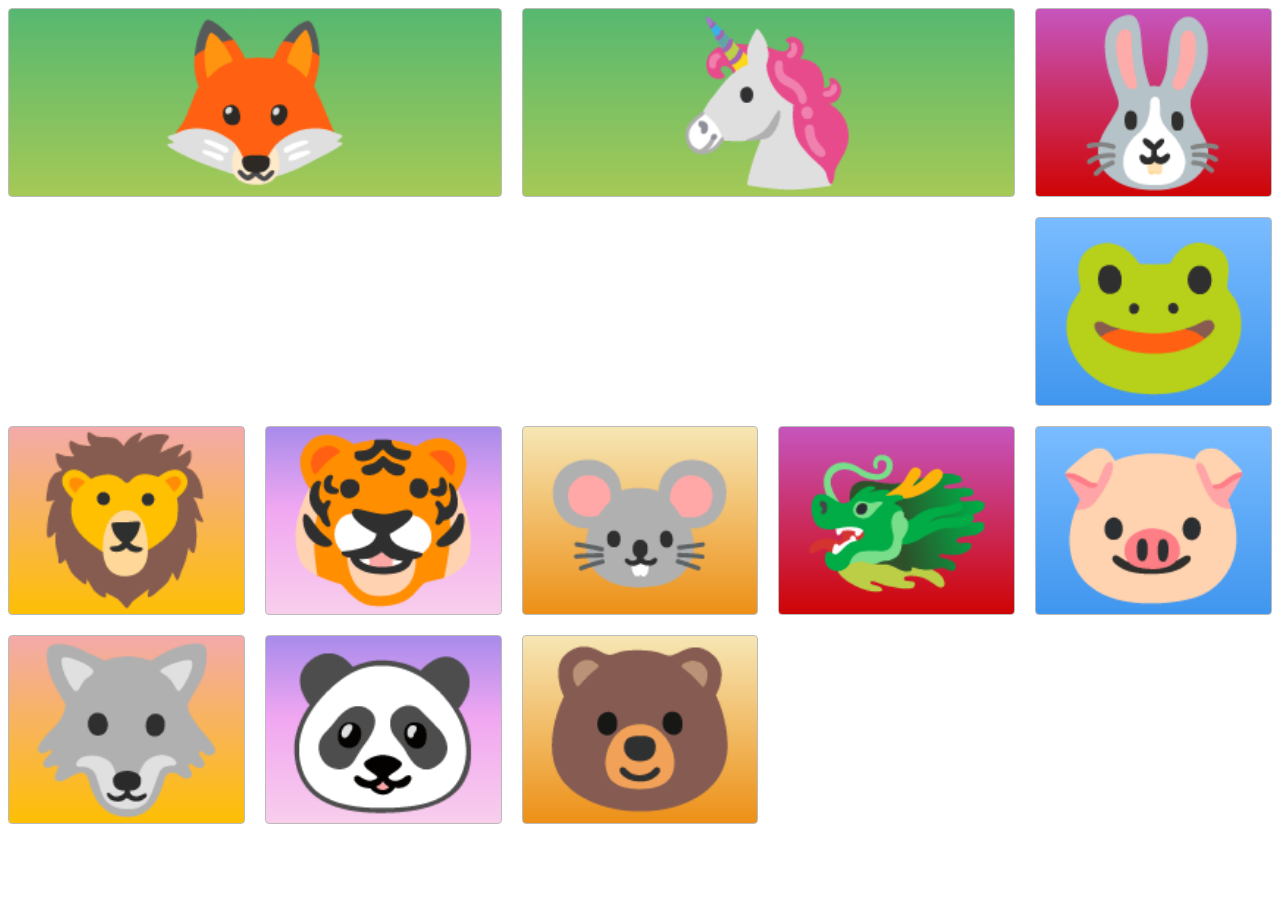
<file: index.html>
<html lang="en">
<head>
<meta charset="utf-8">
<title>Grid Master</title>
<link rel="stylesheet" type="text/css" href="./style.css">
</head>

<body>
    <div class="container">
<div class="zone green">🦊</div>
<div class="zone red">🐰</div>
<div class="zone blue">🐸</div>
<div class="zone yellow">🦁</div>
<div class="zone purple">🐯</div>
<div class="zone brown">🐭</div>
<div class="zone green">🦄</div>
<div class="zone red">🐲</div>
<div class="zone blue">🐷</div>
<div class="zone yellow">🐺</div>
<div class="zone purple">🐼</div>
<div class="zone brown">🐻</div>

    </div>
</body>
    
</body>
</html>
</file>
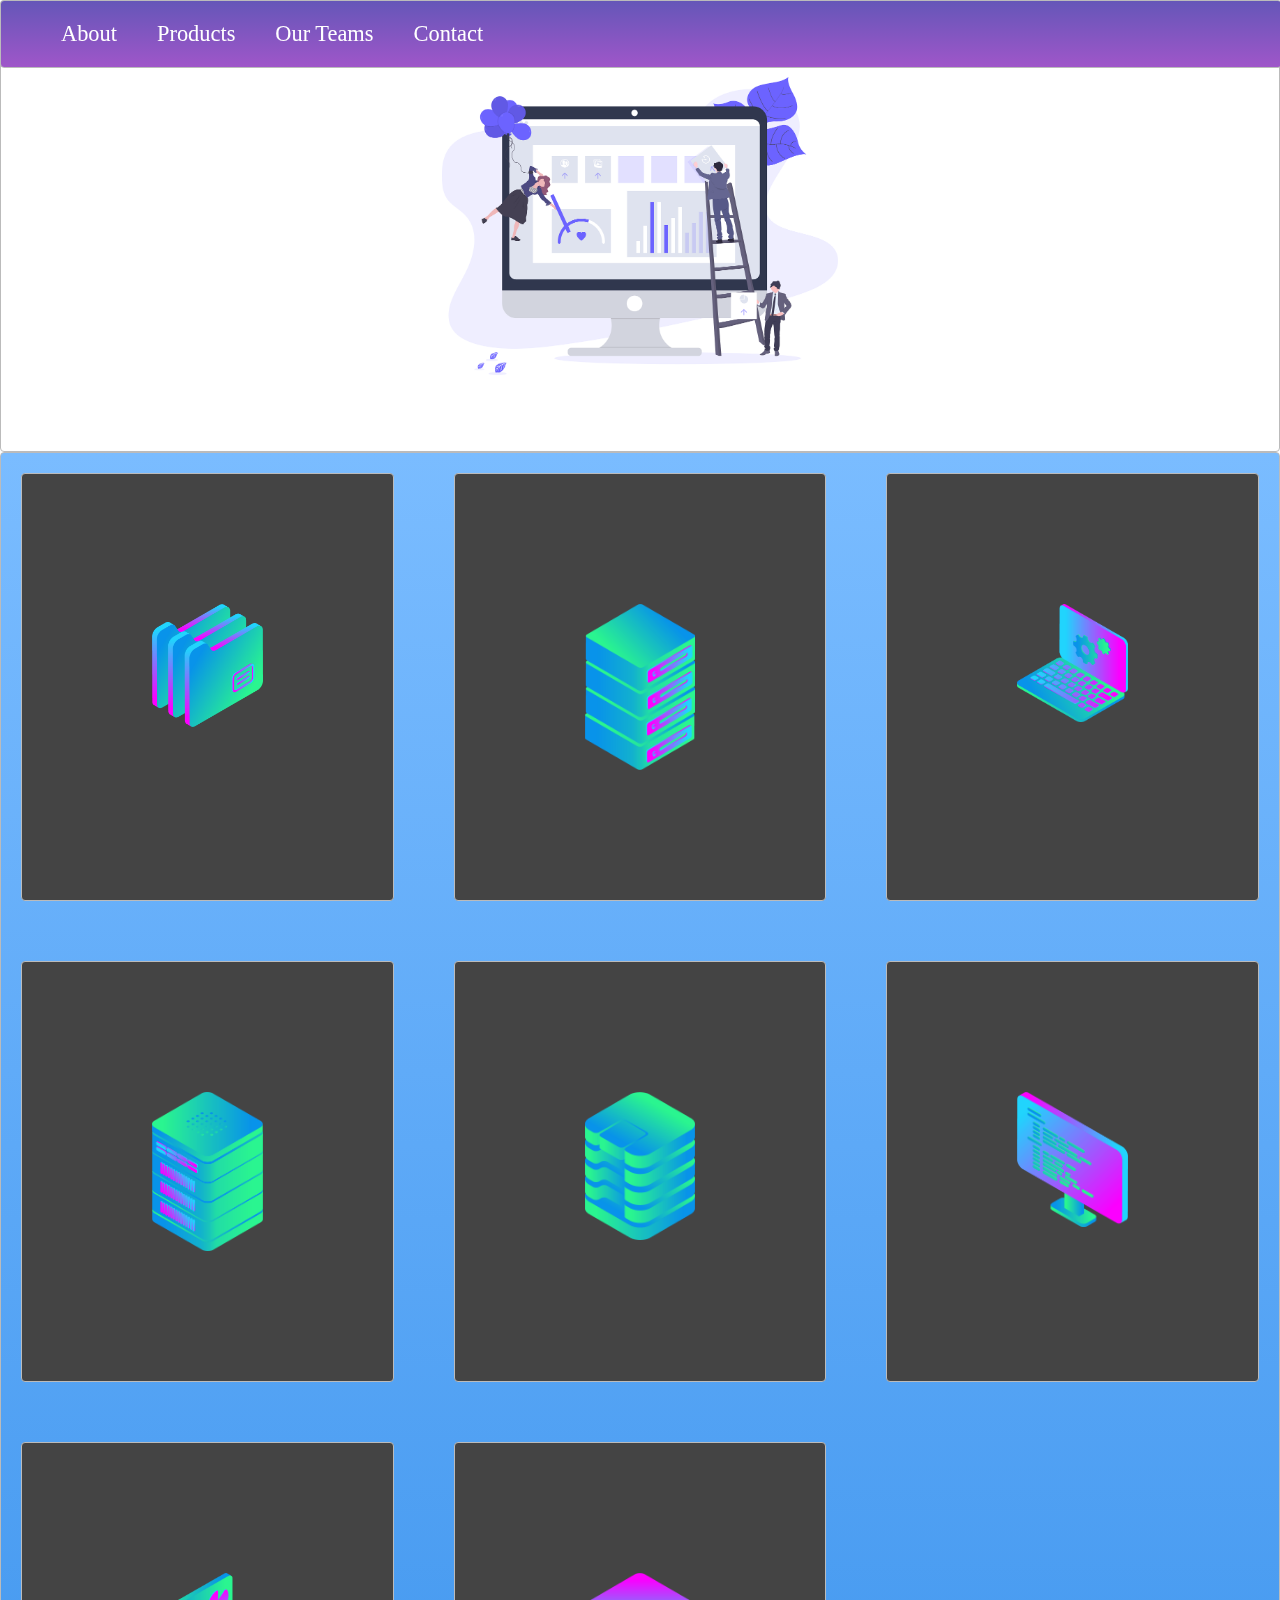
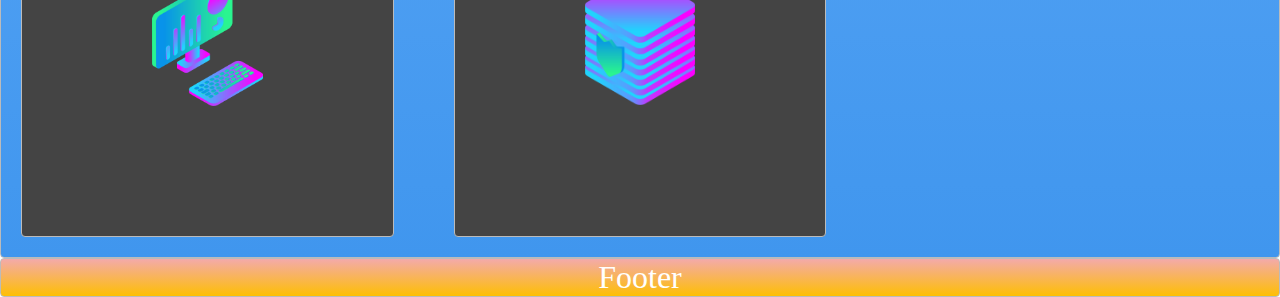
<file: index1.html>
<html lang="en">
 <head>
    <meta charset="UTF-8">
   
    <title>Grid Project</title>
    <link rel="StyleSheet" type="text/css" href="./Styles.css">
 </head>
 <body>
    <nav class="zone green sticky">
        <ul class="main-nav">
          <li><a href="">About</a></li>
        <li><a href="">Products</a></li>
        <li><a href="">Our Teams</a></li>
        <li><a href="">Contact</a></li>
        </ul>
    </nav>
    <div class="container zone "><img class="cover" src="./img/undraw.png"></div>
    <div class="zone blue grid-wrapper">
   <div class="box zone"><img src="./img/files_2.png"></div>
   <div class="box zone"><img src="./img/server_2_2.png"></div>
   <div class="box zone"><img src="./img/monitor_settings_2.png"></div>
   <div class="box zone"><img src="./img/server_3.png"></div>
   <div class="box zone"><img src="./img/data_storage_2_2.png"></div>
   <div class="box zone"><img src="./img/monitor_coding_2.png"></div>
   <div class="box zone"><img src="./img/desktop_analytics_2.png"></div>
   <div class="box zone"><img src="./img/server_safe_2.png"></div>
    </div>
    
    <footer class="zone yellow">Footer</footer>
 </body> 
 </html>
</file>
<file: style.css>
.container{
    display: grid;
    grid-gap: 20px;
    grid-template-columns: repeat(auto-fill,minmax(200px,1fr));
    grid-template-rows: 1fr;
}
.zone {
    cursor: pointer;
    display: block;
    text-align: center;
    font-size: 10em;
    border-radius: 4px;
    border: 1px solid #bbb;
    transition: all 0.3s linear;
}
.green{
    grid-column: span 2 ;
    grid-row: 1/3;
    align-self: start;
    
}

.zone:hover {
    -webkit-box-shadow: rgba(0, 0, 0, 0.8) 0px 5px 15px, inset rgba(0, 0, 0, 0.15) 0px -10px 20px;
    -moz-box-shadow: rgba(0, 0, 0, 0.8) 0px 5px 15px, inset rgba(0, 0, 0, 0.15) 0px -10px 20px;
    -o-box-shadow: rgba(0, 0, 0, 0.8) 0px 5px 15px, inset rgba(0, 0, 0, 0.15) 0px -10px 20px;
    box-shadow: rgba(0, 0, 0, 0.8) 0px 5px 15px, inset rgba(0, 0, 0, 0.15) 0px -10px 20px;
}


/*https://paulund.co.uk/how-to-create-shiny-css-buttons*/
/***********************************************************************
 *  Green Background
 **********************************************************************/
.green {
    background: #56B870;
    /* Old browsers */
    background: -moz-linear-gradient(top, #56B870 0%, #a5c956 100%);
    /* FF3.6+ */
    background: -webkit-gradient(linear, left top, left bottom, color-stop(0%, #56B870), color-stop(100%, #a5c956));
    /* Chrome,Safari4+ */
    background: -webkit-linear-gradient(top, #56B870 0%, #a5c956 100%);
    /* Chrome10+,Safari5.1+ */
    background: -o-linear-gradient(top, #56B870 0%, #a5c956 100%);
    /* Opera 11.10+ */
    background: -ms-linear-gradient(top, #56B870 0%, #a5c956 100%);
    /* IE10+ */
    background: linear-gradient(top, #56B870 0%, #a5c956 100%);
    /* W3C */
}

/***********************************************************************
 *  Red Background
 **********************************************************************/
.red {
    background: #C655BE;
    /* Old browsers */
    background: -moz-linear-gradient(top, #C655BE 0%, #cf0404 100%);
    /* FF3.6+ */
    background: -webkit-gradient(linear, left top, left bottom, color-stop(0%, #C655BE), color-stop(100%, #cf0404));
    /* Chrome,Safari4+ */
    background: -webkit-linear-gradient(top, #C655BE 0%, #cf0404 100%);
    /* Chrome10+,Safari5.1+ */
    background: -o-linear-gradient(top, #C655BE 0%, #cf0404 100%);
    /* Opera 11.10+ */
    background: -ms-linear-gradient(top, #C655BE 0%, #cf0404 100%);
    /* IE10+ */
    background: linear-gradient(top, #C655BE 0%, #cf0404 100%);
    /* W3C */
}

/***********************************************************************
 *  Yellow Background
 **********************************************************************/
.yellow {
    background: #F3AAAA;
    /* Old browsers */
    background: -moz-linear-gradient(top, #F3AAAA 0%, #febf04 100%);
    /* FF3.6+ */
    background: -webkit-gradient(linear, left top, left bottom, color-stop(0%, #F3AAAA), color-stop(100%, #febf04));
    /* Chrome,Safari4+ */
    background: -webkit-linear-gradient(top, #F3AAAA 0%, #febf04 100%);
    /* Chrome10+,Safari5.1+ */
    background: -o-linear-gradient(top, #F3AAAA 0%, #febf04 100%);
    /* Opera 11.10+ */
    background: -ms-linear-gradient(top, #F3AAAA 0%, #febf04 100%);
    /* IE10+ */
    background: linear-gradient(top, #F3AAAA 0%, #febf04 100%);
    /* W3C */
}

/***********************************************************************
 *  Blue Background
 **********************************************************************/
.blue {
    background: #7abcff;
    /* Old browsers */
    background: -moz-linear-gradient(top, #7abcff 0%, #60abf8 44%, #4096ee 100%);
    /* FF3.6+ */
    background: -webkit-gradient(linear, left top, left bottom, color-stop(0%, #7abcff), color-stop(44%, #60abf8), color-stop(100%, #4096ee));
    /* Chrome,Safari4+ */
    background: -webkit-linear-gradient(top, #7abcff 0%, #60abf8 44%, #4096ee 100%);
    /* Chrome10+,Safari5.1+ */
    background: -o-linear-gradient(top, #7abcff 0%, #60abf8 44%, #4096ee 100%);
    /* Opera 11.10+ */
    background: -ms-linear-gradient(top, #7abcff 0%, #60abf8 44%, #4096ee 100%);
    /* IE10+ */
    background: linear-gradient(top, #7abcff 0%, #60abf8 44%, #4096ee 100%);
    /* W3C */
}

/***********************************************************************
 *  Purple Background
 **********************************************************************/
.purple {
    background: #A88BEB;
    /* Old browsers */
    background: -moz-linear-gradient(top, #A88BEB 0%, #F1A7F1 44%, #F8CEEC 100%);
    /* FF3.6+ */
    background: -webkit-gradient(linear, left top, left bottom, color-stop(0%, #A88BEB), color-stop(44%, #F1A7F1), color-stop(100%, #F8CEEC));
    /* Chrome,Safari4+ */
    background: -webkit-linear-gradient(top, #A88BEB 0%, #F1A7F1 44%, #F8CEEC 100%);
    /* Chrome10+,Safari5.1+ */
    background: -o-linear-gradient(top, #A88BEB 0%, #F1A7F1 44%, #F8CEEC 100%);
    /* Opera 11.10+ */
    background: -ms-linear-gradient(top, #A88BEB 0%, #F1A7F1 44%, #F8CEEC 100%);
    /* IE10+ */
    background: linear-gradient(top, #A88BEB 0%, #F1A7F1 44%, #F8CEEC 100%);
    /* W3C */
}

/***********************************************************************
 *  Brown Background
 **********************************************************************/
.brown {
    background: #f6e6b4;
    /* Old browsers */
    background: -moz-linear-gradient(top, #f6e6b4 0%, #ed9017 100%);
    /* FF3.6+ */
    background: -webkit-gradient(linear, left top, left bottom, color-stop(0%, #f6e6b4), color-stop(100%, #ed9017));
    /* Chrome,Safari4+ */
    background: -webkit-linear-gradient(top, #f6e6b4 0%, #ed9017 100%);
    /* Chrome10+,Safari5.1+ */
    background: -o-linear-gradient(top, #f6e6b4 0%, #ed9017 100%);
    /* Opera 11.10+ */
    background: -ms-linear-gradient(top, #f6e6b4 0%, #ed9017 100%);
    /* IE10+ */
    background: linear-gradient(top, #f6e6b4 0%, #ed9017 100%);
    /* W3C */
    filter: progid:DXImageTransform.Microsoft.gradient(startColorstr='#f6e6b4', endColorstr='#ed9017', GradientType=0);
    /* IE6-9 */
}
</file>
<file: Styles.css>
body{
    margin: auto 0;
}
.zone {

    cursor: pointer;
    /* display: inline-block; */
    color: #FFF;
    font-size: 2em;
    border-radius: 4px;
    border: 1px solid #bbb;
    transition: all 0.3s linear;
}
.sticky{
    position: fixed;
    top: 0;
    width: 100%;
}
.main-nav{
    display: flex;
    list-style: none;
    font-size: 0.7em;
    margin: 0;
}

li{
  padding: 20px;  
}
a{
    color: white;
    text-decoration: none;
}
.zone:hover {
    -webkit-box-shadow: rgba(0, 0, 0, 0.8) 0px 5px 15px, inset rgba(0, 0, 0, 0.15) 0px -10px 20px;
    -moz-box-shadow: rgba(0, 0, 0, 0.8) 0px 5px 15px, inset rgba(0, 0, 0, 0.15) 0px -10px 20px;
    -o-box-shadow: rgba(0, 0, 0, 0.8) 0px 5px 15px, inset rgba(0, 0, 0, 0.15) 0px -10px 20px;
    box-shadow: rgba(0, 0, 0, 0.8) 0px 5px 15px, inset rgba(0, 0, 0, 0.15) 0px -10px 20px;
}
.box:hover {
    -webkit-transform: rotate(-7deg);
    -moz-transformtransform:rotate(-7deg);
    -moz-transform: rotate(-7deg);
    -o-transform: rotate(-7deg);
    box-transform: rotate(-7deg);
}

/*https://paulund.co.uk/how-to-create-shiny-css-buttons*/
/***********************************************************************
 *  Green Background
 **********************************************************************/
.green {
    background: #6556b8;
    /* Old browsers */
    background: -moz-linear-gradient(top, #6556b8 0%, #9156c9 100%);
    /* FF3.6+ */
    background: -webkit-gradient(linear, left top, left bottom, color-stop(0%, #9956b8), color-stop(100%, #a5c956));
    /* Chrome,Safari4+ */
    background: -webkit-linear-gradient(top, #6556b8 0%, #9f56c9 100%);
    /* Chrome10+,Safari5.1+ */
    background: -o-linear-gradient(top, #6556b8 0%, #a856c9 100%);
    /* Opera 11.10+ */
    background: -ms-linear-gradient(top, #6556b8 0%, #bf56c9 100%);
    /* IE10+ */
    background: linear-gradient(top, #6556b8 0%, #a856c9 100%);
    /* W3C */
}

/***********************************************************************
 *  Red Background
 **********************************************************************/
.red {
    background: white;
    /* Old browsers */
    background: -moz-linear-gradient(top, #C655BE 0%, #cf0404 100%);
    /* FF3.6+ */
    background: -webkit-gradient(linear, left top, left bottom, color-stop(0%, #C655BE), color-stop(100%, #cf0404));
    /* Chrome,Safari4+ */
    background: -webkit-linear-gradient(top, #C655BE 0%, #cf0404 100%);
    /* Chrome10+,Safari5.1+ */
    background: -o-linear-gradient(top, #C655BE 0%, #cf0404 100%);
    /* Opera 11.10+ */
    background: -ms-linear-gradient(top, #C655BE 0%, #cf0404 100%);
    /* IE10+ */
    background: linear-gradient(top, #C655BE 0%, #cf0404 100%);
    /* W3C */
}

/***********************************************************************
 *  Yellow Background
 **********************************************************************/
.yellow {
    background: #F3AAAA;
    /* Old browsers */
    background: -moz-linear-gradient(top, #F3AAAA 0%, #febf04 100%);
    /* FF3.6+ */
    background: -webkit-gradient(linear, left top, left bottom, color-stop(0%, #F3AAAA), color-stop(100%, #febf04));
    /* Chrome,Safari4+ */
    background: -webkit-linear-gradient(top, #F3AAAA 0%, #febf04 100%);
    /* Chrome10+,Safari5.1+ */
    background: -o-linear-gradient(top, #F3AAAA 0%, #febf04 100%);
    /* Opera 11.10+ */
    background: -ms-linear-gradient(top, #F3AAAA 0%, #febf04 100%);
    /* IE10+ */
    background: linear-gradient(top, #F3AAAA 0%, #febf04 100%);
    /* W3C */
}

/***********************************************************************
 *  Blue Background
 **********************************************************************/
.blue {
    background: #7abcff;
    /* Old browsers */
    background: -moz-linear-gradient(top, #7abcff 0%, #60abf8 44%, #4096ee 100%);
    /* FF3.6+ */
    background: -webkit-gradient(linear, left top, left bottom, color-stop(0%, #7abcff), color-stop(44%, #60abf8), color-stop(100%, #4096ee));
    /* Chrome,Safari4+ */
    background: -webkit-linear-gradient(top, #7abcff 0%, #60abf8 44%, #4096ee 100%);
    /* Chrome10+,Safari5.1+ */
    background: -o-linear-gradient(top, #7abcff 0%, #60abf8 44%, #4096ee 100%);
    /* Opera 11.10+ */
    background: -ms-linear-gradient(top, #7abcff 0%, #60abf8 44%, #4096ee 100%);
    /* IE10+ */
    background: linear-gradient(top, #7abcff 0%, #60abf8 44%, #4096ee 100%);
    /* W3C */
}
/* cover */
.container{
    display: flex;
    align-items: center;
    justify-content: center;
    height: 50vh;

}
.cover{
    width: 30rem;
}
.grid-wrapper{
    display: grid;
    grid-gap: 20px;
    grid-template-columns: repeat(auto-fill, minmax(350px,1fr));
}
.box > img{
    width: 100%;
}
.box{
   background-color: #444; 
   padding: 130px;
   margin: 20px;
}
footer{
    text-align: center;
}
@media screen and (max-width: 600px) {
    .main-nav {
        font-size: 0.5em;
        padding: 0;
    }
}
</file>
